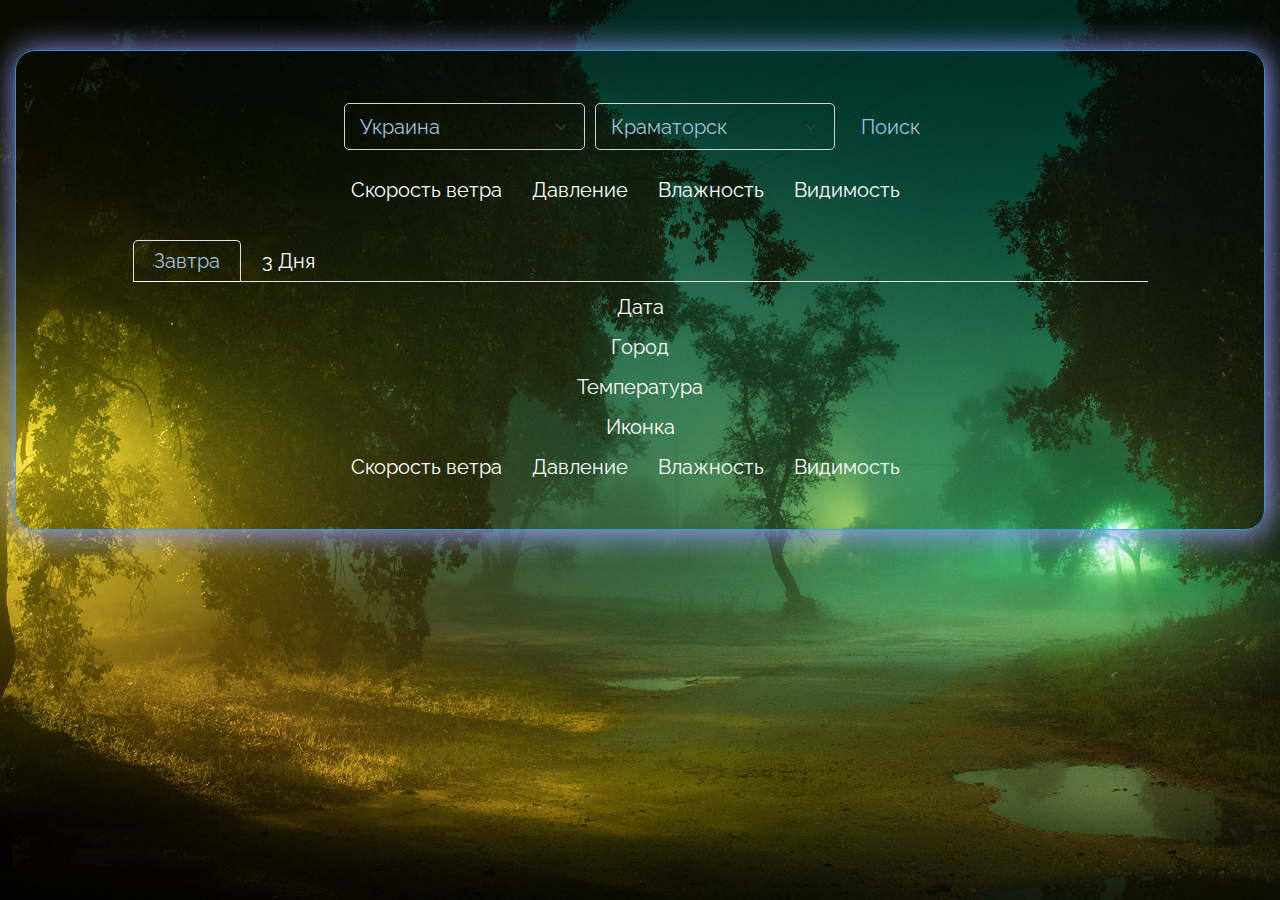
<file: weather-app/index.html>
<!doctype html>
<html lang="en">
<head>
    <meta charset="UTF-8">
    <meta name="viewport"
          content="width=device-width, user-scalable=no, initial-scale=1.0, maximum-scale=1.0, minimum-scale=1.0">
    <meta http-equiv="X-UA-Compatible" content="ie=edge">
    <link rel="stylesheet" href="bootstrap.min.css">
    <link rel="stylesheet" href="style.css">
    <title>Weather</title>
</head>
<body>
<main>
    <div class="container ">
        <div class="app">
            <div class="text-center header-weather__now">
                <div class="current time">
                    <p class="current time-date"></p>
                </div>
                <div class="status-name">
                    <h1 class="current name"></h1>
                    <p class="desc"></p>
                </div>
                <p class='temp'></p>
                <div class="current icon-weather mt-3"></div>
                <div class="d-flex justify-content-center s-city">
                    <select id="country" class="form-select" aria-label="Default select example">
                        <option value="UA">Украина</option>
                        <option value="RU">Россия</option>
                    </select>
                    <select id="city" class="city form-select" aria-label="Default select example">
                        <option disabled>Выберете город</option>
                        <option value="704508">Краматорск</option>
                        <option value="616743">Дружковка</option>
                        <option value="693468">Славянск</option>
                        <option value="524894">Москва</option>
                        <option value="501175">Ростов на Дону</option>
                    </select>
                    <button class="btn" id="btn">Поиск</button>
                </div>
            </div>
            <div class="row">
                <div class="d-flex justify-content-center">
                    <ul class="d-flex p-0 list-info-item">
                        <li class="info-item">Скорость ветра<p class="mt-3" id="wind"></p></li>
                        <li class="info-item">Давление<p class="mt-3" id="pressure"></p></li>
                        <li class="info-item">Влажность<p class="mt-3" id="humidity"></p></li>
                        <li class="info-item">Видимость<p class="mt-3" id="visibility"></p></li>
                    </ul>
                </div>
            </div>
            <div class="row justify-content-center">
                <div class="col-10">
                    <ul class="nav nav-tabs" id="myTab" role="tablist">
                        <li class="nav-item" role="presentation">
                            <a class="nav-link active" id="home-tab" data-toggle="tab" href="#home" role="tab"
                               aria-controls="home"
                               aria-selected="true">Завтра</a>
                        </li>
                        <li class="nav-item" role="presentation">
                            <a class="nav-link" id="profile-tab" data-toggle="tab" href="#profile" role="tab"
                               aria-controls="profile" aria-selected="false">3 Дня</a>
                        </li>
                    </ul>
                    <!-- Tab panes -->
                    <div class="tab-content">
                        <div class="tab-pane active text-center" id="home" role="tabpanel" aria-labelledby="home-tab">
                            <!-- <div class="text-center header-weather__now">-->
                            <div id="data-tomorrow" class=" mb-3">Дата</div>
                            <div id="name-tomorrow" class="mb-3">Город</div>
                            <p class='mb-3' id="temp-tomorrow">Температура</p>
                            <div id="icon-weather" class="mt-3">Иконка</div>
                            <div class="row justify-content-between">
                                <div class="d-flex justify-content-center">
                                    <ul class="d-flex p-0 list-info-item">
                                        <li class="info-item">Скорость ветра <p id="wind1"></p></li>
                                        <li class="info-item">Давление<p id="pressure1"></p></li>
                                        <li class="info-item">Влажность<p id="humidity1"></p></li>
                                        <li class="info-item">Видимость<p id="visibility1"></p></li>
                                    </ul>
                                </div>
                            </div>
                        </div>
                        <div class="tab-pane" id="profile" role="tabpanel" aria-labelledby="profile-tab">
                            <div class="d-flex justify-content-around">
                                <div class="item-day text-center">
                                    <div id="data-1" class="data-tomorrow mb-3">Дата</div>
                                    <p id="temp-1" class='temp-day mb-3'>Температура</p>
                                    <div id="icon-weather1" class="icon-weather mt-3">Иконка</div>
                                    <div class="row">
                                        <div class="d-flex justify-content-center">
                                            <ul class="p-0 list-info-item2">
                                                <li class="info-item">Скорость ветра<p id="wind2"></p></li>
                                                <li class="info-item">Давление<p id="pressure2"></p></li>
                                                <li class="info-item">Влажность<p id="humidity2"></p></li>
                                            </ul>
                                        </div>
                                    </div>
                                </div>
                                <div class="item-day text-center">
                                    <div id='data-2' class="data-tomorrow mb-3">Дата</div>
                                    <p id="temp-2" class='temp-day-one mb-3'>Температура</p>
                                    <div id="icon-weather2" class="icon-weather mt-3">Иконка</div>
                                    <div class="row">
                                        <div class="d-flex justify-content-center">
                                            <ul class="p-0 list-info-item">
                                                <li class="info-item">Скорость ветра <p id="wind3"></p></li>
                                                <li class="info-item">Давление<p id="pressure3"></p></li>
                                                <li class="info-item">Влажность<p id="humidity3"></p></li>
                                            </ul>
                                        </div>
                                    </div>
                                </div>
                                <div class="item-day">
                                    <div id="data-3" class="data-tomorrow mb-3">Дата</div>
                                    <p id="temp-3" class='temp-day-two mb-3'>Температура</p>
                                    <div id="icon-weather3" class="icon-weather mt-3">Иконка</div>
                                    <div class="row">
                                        <div class="d-flex justify-content-center">
                                            <ul class="p-0 list-info-item">
                                                <li class="info-item">Скорость ветра <p id="wind4"></p></li>
                                                <li class="info-item">Давление<p id="pressure4"></p></li>
                                                <li class="info-item">Влажность<p id="humidity4"></p></li>
                                            </ul>

                                        </div>
                                    </div>
                                </div>
                            </div>
                        </div>
                    </div>
                </div>
            </div>
        </div>
    </div>
</main>
<script src="https://cdn.jsdelivr.net/npm/jquery@3.5.1/dist/jquery.slim.min.js"
        integrity="sha384-DfXdz2htPH0lsSSs5nCTpuj/zy4C+OGpamoFVy38MVBnE+IbbVYUew+OrCXaRkfj"
        crossorigin="anonymous"></script>
<script src="https://cdn.jsdelivr.net/npm/popper.js@1.16.1/dist/umd/popper.min.js"
        integrity="sha384-9/reFTGAW83EW2RDu2S0VKaIzap3H66lZH81PoYlFhbGU+6BZp6G7niu735Sk7lN"
        crossorigin="anonymous"></script>
<script src="https://cdn.jsdelivr.net/npm/bootstrap@4.6.1/dist/js/bootstrap.min.js"
        integrity="sha384-VHvPCCyXqtD5DqJeNxl2dtTyhF78xXNXdkwX1CZeRusQfRKp+tA7hAShOK/B/fQ2"
        crossorigin="anonymous"></script>
<script src="main.js"></script>
</body>
</html>
</file>
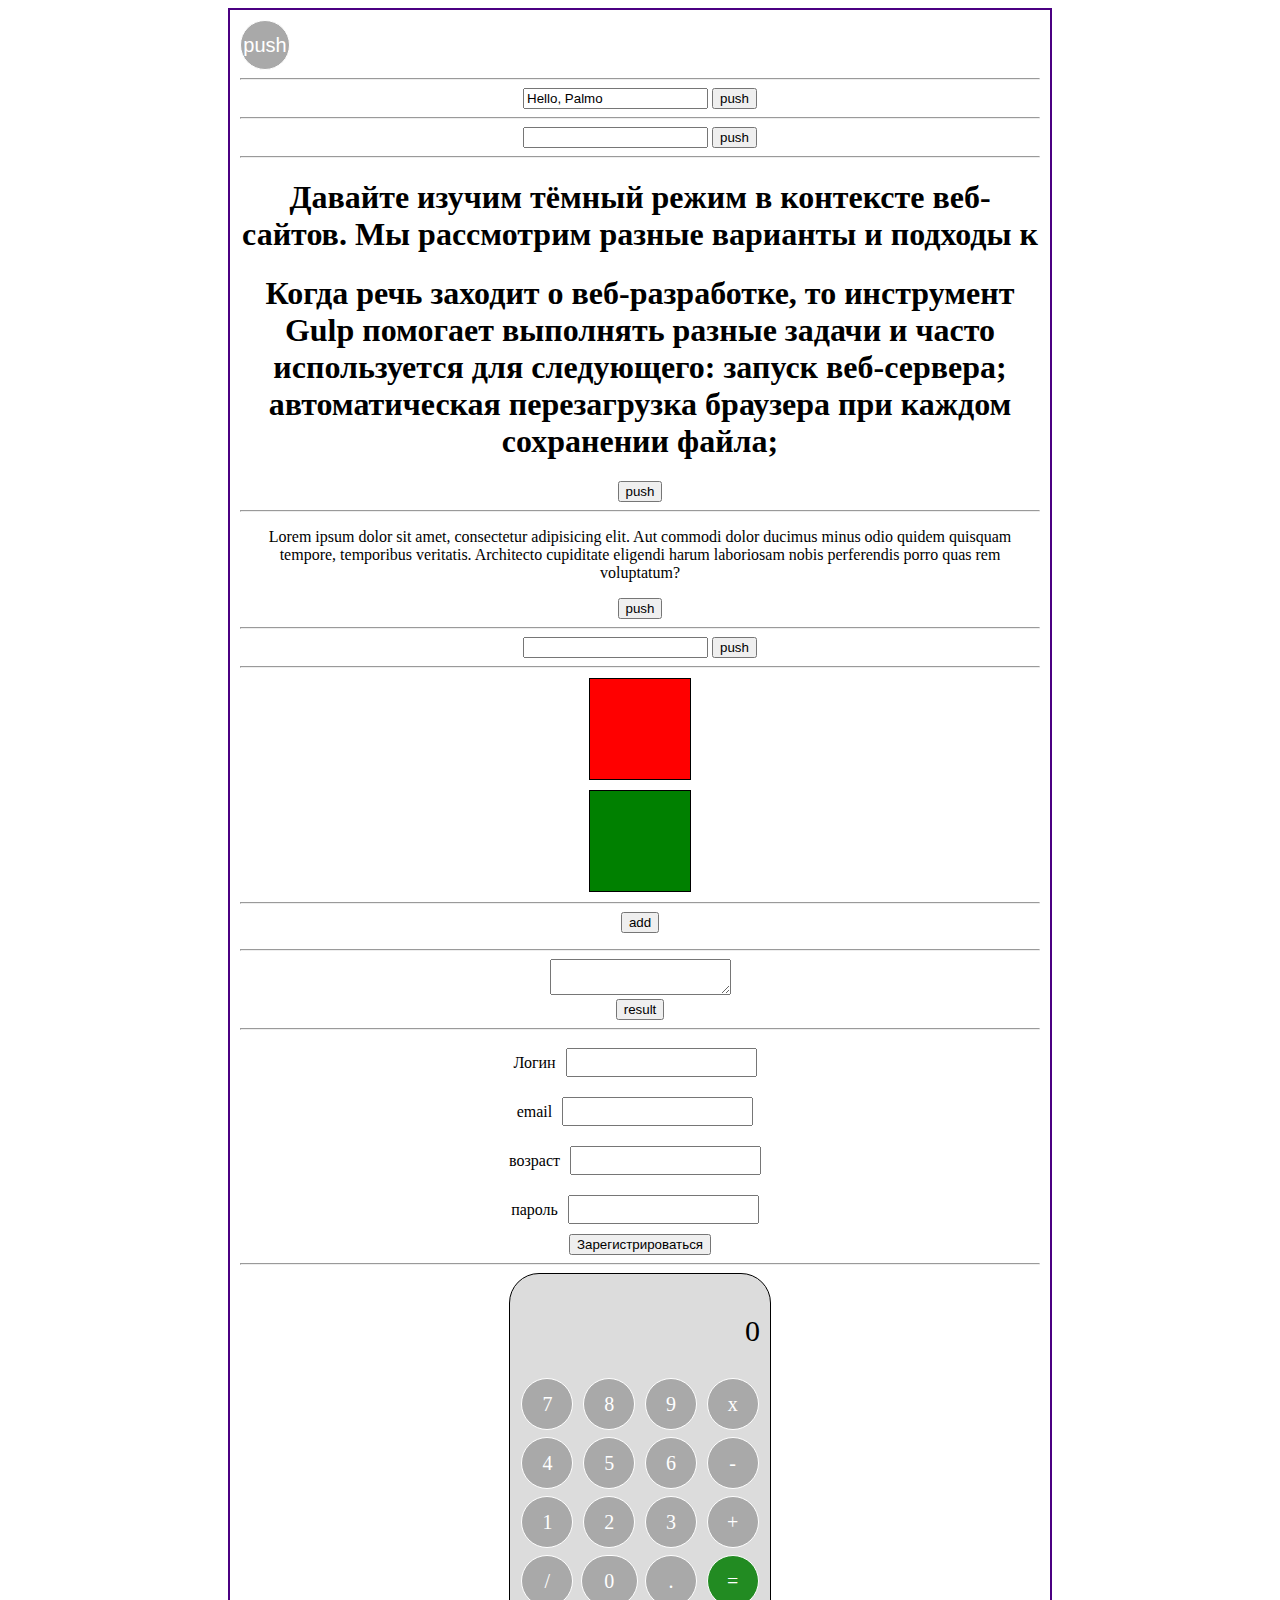
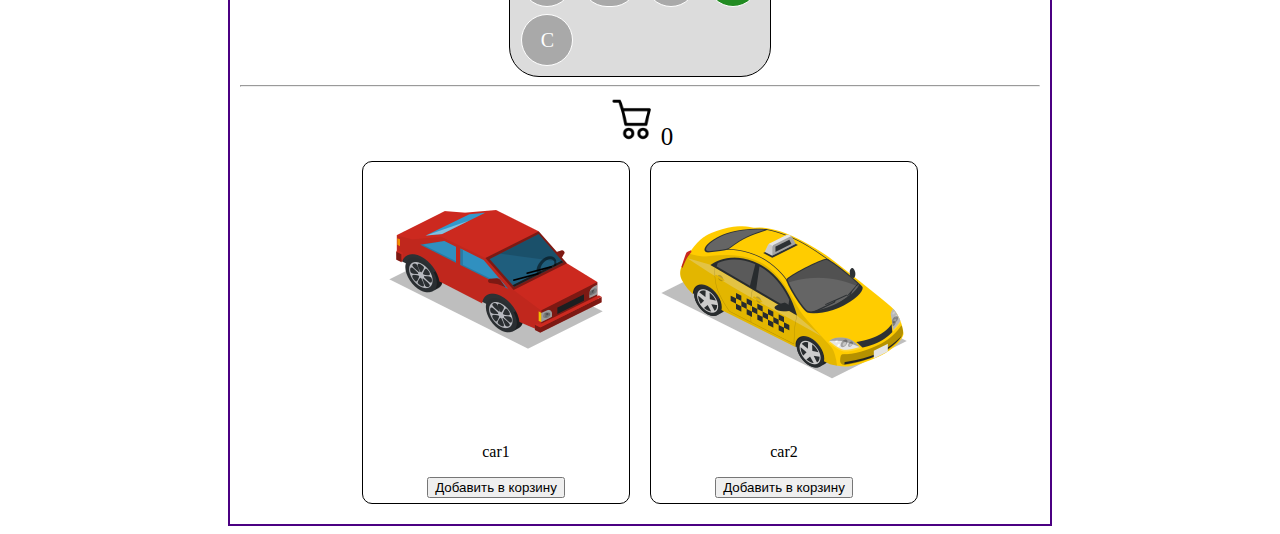
<file: lesson5/lesson5.html>
<!doctype html>
<html lang="en">
<head>
    <meta charset="UTF-8">
    <meta name="viewport"
          content="width=device-width, user-scalable=no, initial-scale=1.0, maximum-scale=1.0, minimum-scale=1.0">
    <meta http-equiv="X-UA-Compatible" content="ie=edge">
    <link rel="stylesheet" href="css.css">
    <title>lesson-task</title>
</head>
<body>

<div class="item">
    <button class="btn">
        push
    </button>

    <hr>
    <label><input class="input" type="text" value="Hello, Palmo"></label>
    <button id="btn-2">
        push
    </button>
    <hr>

    <label><input class="input-i" type="text"></label>
    <button id="btn-3">
        push
    </button>
    <hr>

    <h1 class="title-one">Давайте изучим тёмный режим в контексте веб-сайтов. Мы рассмотрим разные варианты и подходы
        к</h1>
    <h1 class="title-two">Когда речь заходит о веб-разработке, то инструмент Gulp помогает выполнять разные задачи и
        часто используется
        для следующего: запуск веб-сервера; автоматическая перезагрузка браузера при каждом сохранении файла;</h1>
    <button class="btn-title">
        push
    </button>
    <hr>
    <p class="paragraph">Lorem ipsum dolor sit amet, consectetur adipisicing elit. Aut commodi dolor ducimus minus odio
        quidem quisquam
        tempore, temporibus veritatis. Architecto cupiditate eligendi harum laboriosam nobis perferendis porro quas rem
        voluptatum?
    </p>
    <button class="btn-p">
        push
    </button>
    <hr>

    <label><input id="input-i" type="text"></label>
    <button id="btn-4">
        push
    </button>
    <hr>
    <div class="block red"></div>
    <div class="block green"></div>

    <hr>
    <button id="add-list">
        add
    </button>
    <ol class="ul"></ol>
    <hr>
    <div class="text-block">
        <textarea class="text">

        </textarea>

    </div>
    <button id="btn-result">
        result
    </button>
    <hr>
    <div class="form-block">
        <form action="#">
            <lable>Логин<input type="text" class="login-user"></lable>
            <lable>email<input type="text" class="email-user"></lable>
            <lable>возраст<input type="text" class="age-user"></lable>
            <lable>пароль<input type="text" class="password-user"></lable>
        </form>
        <button id="btn-register">Зарегистрироваться</button>
    </div>
    <hr>
    <div class="calc">
        <div class="out">
            <p>0</p>
        </div>
        <div class="buttons">
            <div class="btn seven">7</div>
            <div class="btn eigth">8</div>
            <div class="btn nine">9</div>
            <div class="btn multi">x</div>

            <div class="btn four">4</div>
            <div class="btn five">5</div>
            <div class="btn siz">6</div>
            <div class="btn minus">-</div>

            <div class="btn one">1</div>
            <div class="btn two">2</div>
            <div class="btn three">3</div>
            <div class="btn plus">+</div>

            <div class="btn plus">/</div>
            <div class="btn zero">0</div>
            <div class="btn dot">.</div>
            <div class="btn equal bg-green">=</div>
            <div class="btn clear">C</div>
        </div>
    </div>
    <hr>
    <div class="modal">
        <div class="list-card"></div>
        <button class="clear-basket">"Очистить корзину"</button>
    </div>
    <div class="basket">
        <img src="img/2849824_store_shopping_market_buy_shop_icon.png" alt="">
        <span class="res">0</span>
    </div>
    <div class="product">
        <div class="card-product">
            <img src="img/1988884_car_front_vehicle_icon.png" alt="">
            <p>car1</p>
            <button class="btn-product__card" data-id="112263">Добавить в корзину</button>
        </div>
        <div class="card-product">
            <img src="img/1988882_car_public%20transport_taxi_vehicle_icon.png" alt="">
            <p>car2</p>
            <button class="btn-product__card" data-id="112264">Добавить в корзину</button>
        </div>
    </div>
</div>


<script src="main.js"></script>
</body>
</html>
</file>
<file: weather-app/style.css>
@import url('https://fonts.googleapis.com/css2?family=Raleway:wght@200;300&display=swap');

* {
    margin: 0;
    padding: 0;
    font-family: Raleway, sans-serif;
    list-style: none;
    font-size: 20px;

}

.container {
    max-width: 1320px;
}


main {
    color: white;
    line-height: 20px;
    display: flex;
    justify-content: center;
    background: url("img/img-bg.jpg") center no-repeat;
    background-size: cover;
    min-height: 100vh;


}

.app {
    line-height: 20px;
    margin: 50px auto;
    border-radius: 20px;
    padding: 12px;
    border: 1px solid #32a5ebe3;
    box-shadow: 2px 2px 30px 2px rgb(148 153 248)
}

.list-info-item li {
    margin-right: 30px;
}

.nav-link {
    color: white;
}

.nav-link:focus, .nav-link:hover {
    color: white;
}

.nav-tabs .nav-link.active {
    background-color: transparent;
    color: #a3c1df;
}

.header-weather__now {
    padding: 10px 10px;
}

.list-info-item {
    margin-top: 20px;
}
.list-info-item li p{
    text-align: center;
}
.time-date {
    font-size: 18px;
}

.name {

}

.tab-content {
    padding-top: 15px;
}

/*form-select*/
.form-select {
    display: block;
    width: 20%;
}

.s-city {
    margin-top: 30px;
}

.form-select:nth-child(2) {
    margin-right: 10px;
}

.form-select:nth-child(1) {
    margin-right: 10px;
}

.form-select {
    background-color: transparent;
    color: #a3c1df;
}

.btn {
    color: #a3c1df;
}

.btn:hover {
    color: #ffffff;
}

.temp{
    font-size: 50px;
}
</file>
<file: lesson5/css.css>
.item {
    max-width: 800px;
    /*height: 200px;*/
    margin: 0 auto;
    border: 2px solid indigo;
    text-align: center;
    padding: 10px;
}

.block {
    max-width: 100px;
    margin: 10px auto;
    min-height: 100px;
    border: 1px solid black;
}

.red {
    background: red;
}

.green {
    background: green;
}

form {
    display: block;
}

lable {
    display: flex;
    justify-content: center;
    align-items: center;
}

.form-block input {
    padding: 5px;
    margin: 10px;
    outline: none;

}
/*calc*/
.calc{
    max-width: 30%;
    margin:  0 auto;
    border: 1px solid black;
    background: gainsboro;
    border-radius: 30px;
    padding: 10px;
}

.buttons{
    display: grid;
    grid-template-areas:
    "seven eigth nine multi"
    "four five siz minus"
    "one two three plus"
    "zero zero dot equal";
    grid-gap: 7px;
    justify-items: center;
    align-items: center;

}

.out p{
    font-size: 30px;
    text-align: right;
}

.btn{
    width: 50px;
    height: 50px;
    border: 1px solid white;
    background: darkgray;
    border-radius: 50%;
    display: flex;
    justify-content: center;
    align-items: center;
    color: white;
    font-size: 20px;
    cursor: pointer;
}

.btn:hover{
    opacity: 0.8;
}

.btn.zero {
    /*grid-area: zero;*/
    width: 100%;
    border-radius: 34px;
}

.bg-green{
    background: forestgreen;
}


.product{
    display: flex;
    justify-content: center;
    align-items: center;
}

.basket img {
    width: 50px;
    height: 50px;
    cursor: pointer;
}

.btn-product__card {
    cursor: pointer;

}

.basket span{
    font-size: 25px;
}

.modal{
    margin: 0 auto;
    padding: 10px;
    width:500px;
    border-radius: 30px;
    border: 1px solid darkgrey;
}

.clear-basket{
    cursor: pointer;
}
.card-product{
    margin: 10px;
    padding: 5px;
    border-radius: 10px;
    border: 1px solid black;
}

.modal{
    display: none;
}
</file>
